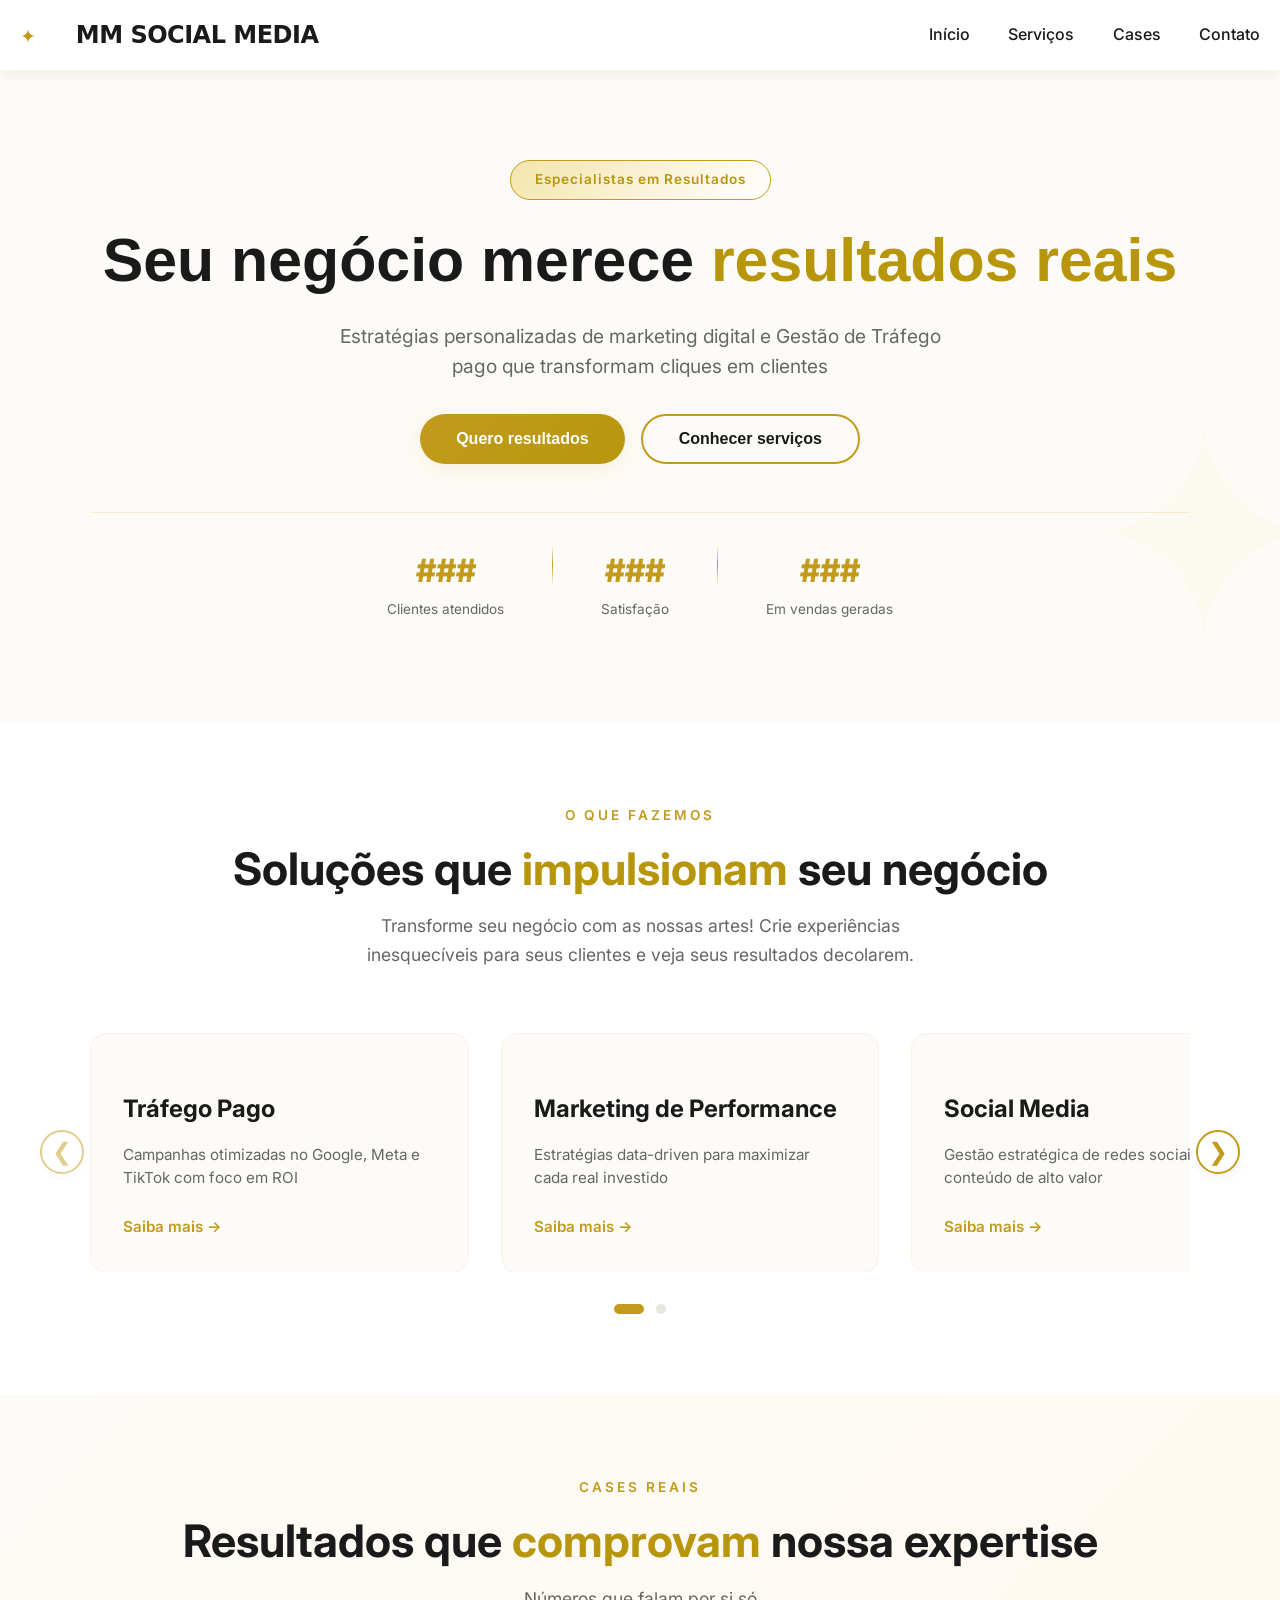
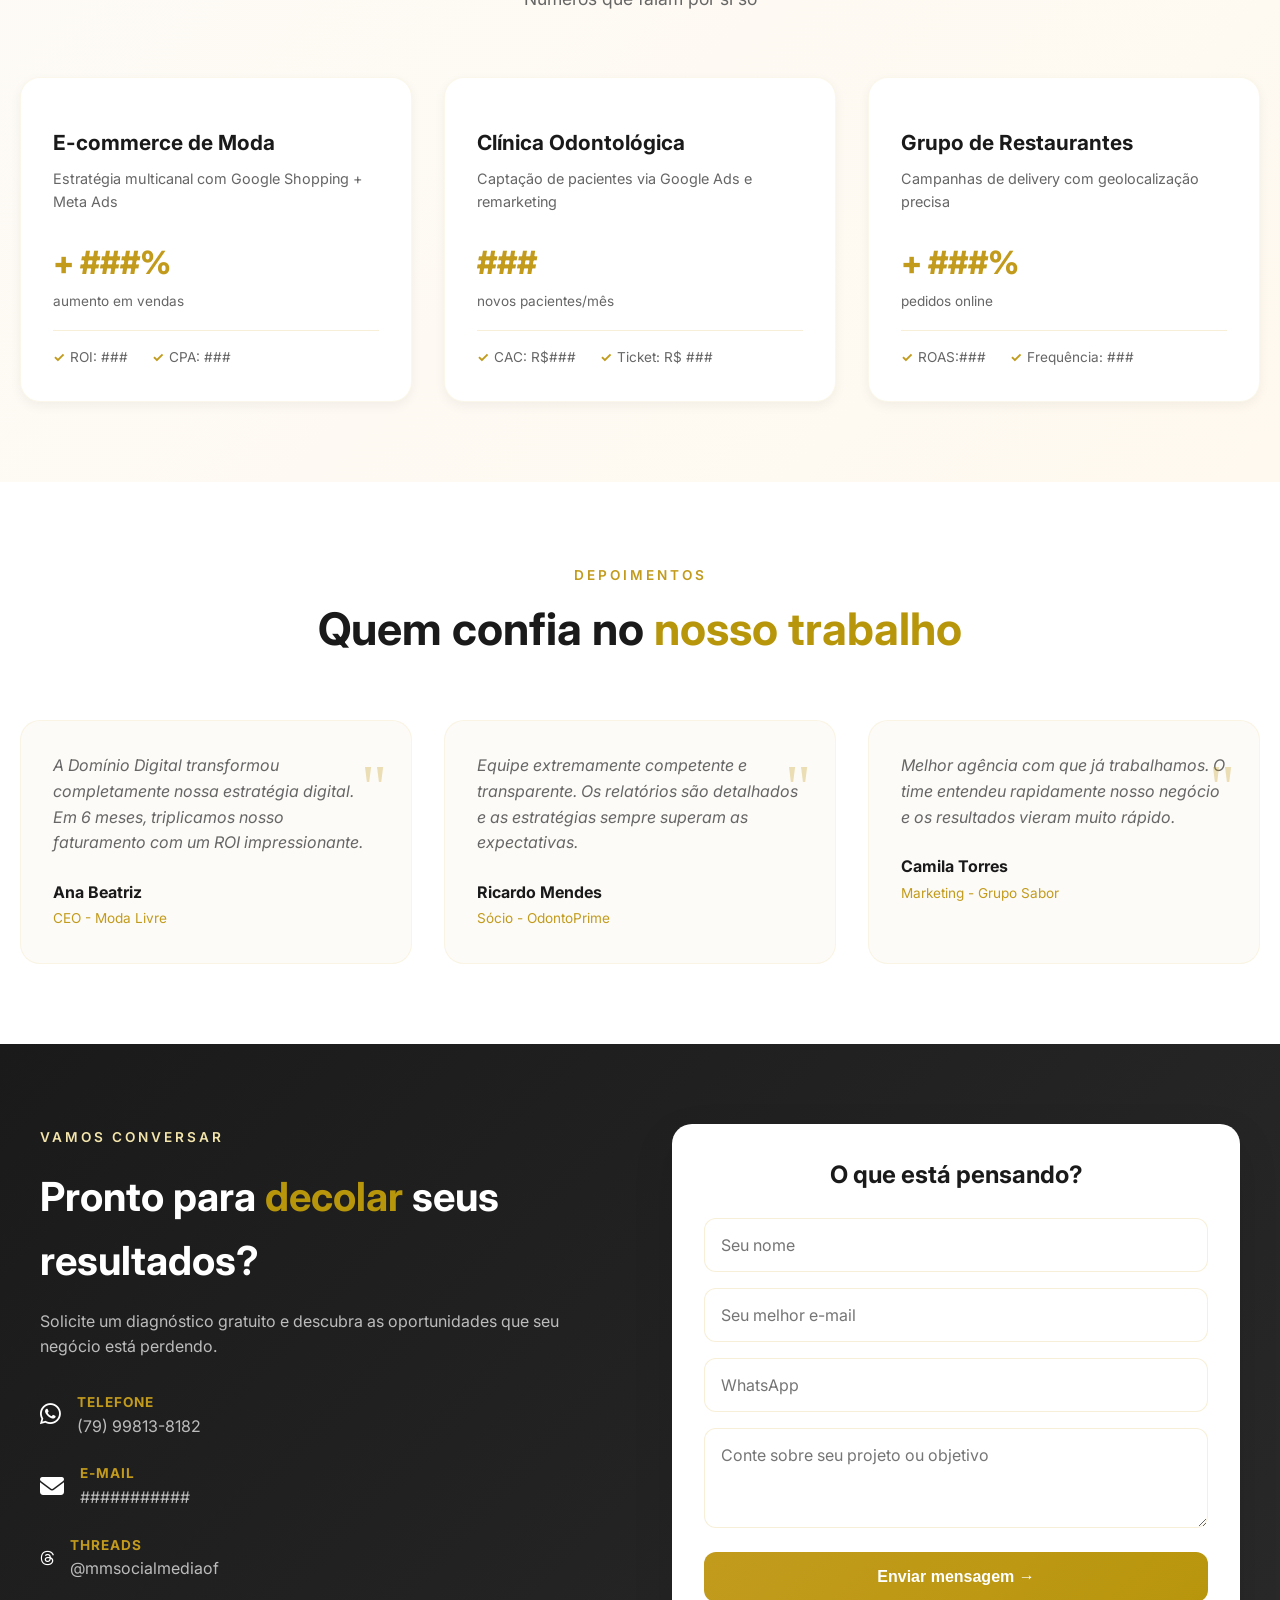
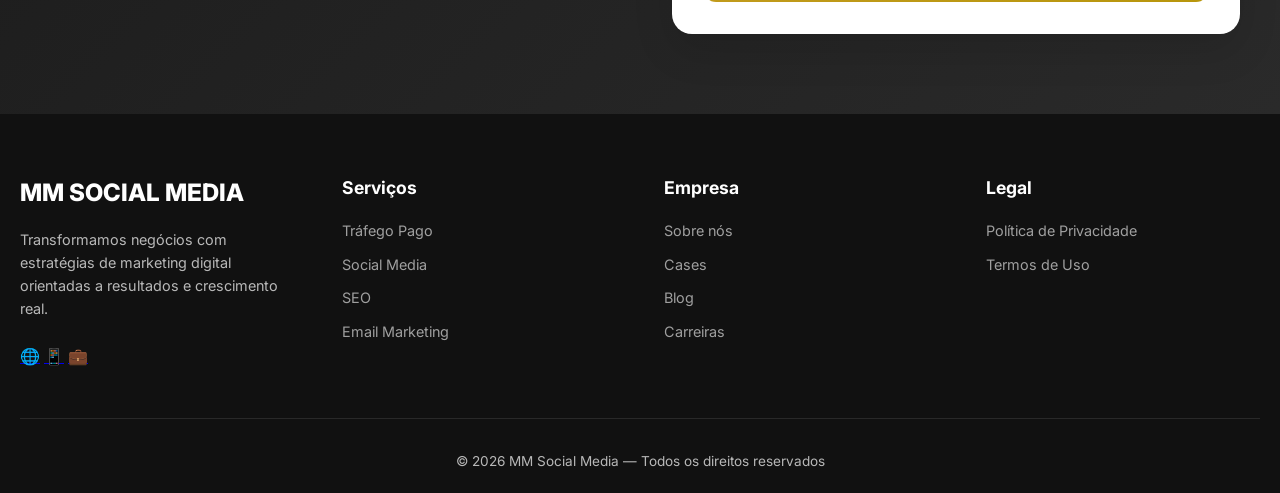
<file: index.html>
<!DOCTYPE html>
<html lang="pt-br">
<head>
    <meta charset="UTF-8">
    <meta name="robots" content="index, follow">
    <meta name="viewport" content="width=device-width, initial-scale=1.0, maximum-scale=1.0, user-scalable=yes">
    <meta name="description" content="Agência especializada em marketing digital e tráfego pago. Resultados reais para seu negócio.">
    <title>MM - Marketing Digital e Tráfego Pago</title>
    <link href="https://fonts.googleapis.com/css2?family=Inter:wght@300;400;500;600;700;800&display=swap" rel="stylesheet">
    <link rel="stylesheet" href="https://cdnjs.cloudflare.com/ajax/libs/font-awesome/6.5.0/css/all.min.css">
    <link rel="stylesheet" href="stylehome.css">
</head>
<body>
    <!-- ==================== HEADER ==================== -->
    <header>
        <nav>
            <div class="logo">
                <span class="logo-dourado">✦ </span>MM SOCIAL MEDIA
            </div>
            <ul class="nav-links">
                <li><a href="../HTML/index.html">Início</a></li>
                <li><a href="#servicos">Serviços</a></li>
                <li><a href="#cases">Cases</a></li>
                <li><a href="#contato">Contato</a></li>
            </ul>
           <button class="mobile-menu" aria-label="Abrir menu">
☰
</button>
        </nav>
    </header>

    <main>
        <!-- ==================== HERO SECTION ==================== -->
        <section id="home" class="hero">
            <div class="hero-container">
                <div class="hero-badge">
                    <span class="badge-dourado"> Especialistas em Resultados</span>
                </div>
                <h1>Seu negócio merece <span class="destaque-dourado">resultados reais</span></h1>
                <p>Estratégias personalizadas de marketing digital e Gestão de Tráfego pago que transformam cliques em clientes</p>
                <div class="hero-buttons">
                    <button class="cta-button-primary" onclick="scrollToContact()">Quero resultados</button>
                    <button class="cta-button-secondary" onclick="scrollToServices()">Conhecer serviços</button>
                </div>
                <div class="hero-stats">
                    <div class="stat">
                        <span class="stat-number">###</span>
                        <span class="stat-label">Clientes atendidos</span>
                    </div>
                    <div class="stat-divider"></div>
                    <div class="stat">
                        <span class="stat-number">###</span>
                        <span class="stat-label">Satisfação</span>
                    </div>
                    <div class="stat-divider"></div>
                    <div class="stat">
                        <span class="stat-number">###</span>
                        <span class="stat-label">Em vendas geradas</span>
                    </div>
                </div>
            </div>
        </section>

        <!-- ==================== SERVIÇOS COM CARROSSEL ==================== -->
        <section id="servicos" class="services">
            <div class="container">
                <div class="section-header">
                    <span class="section-tag">O que fazemos</span>
                    <h2 class="section-title">Soluções que <span class="destaque-dourado">impulsionam</span> seu negócio</h2>
                    <p class="section-subtitle">Transforme seu negócio com as nossas artes!
Crie experiências inesquecíveis para seus
clientes e veja seus resultados decolarem.</p>
                </div>
                
                <!-- Carrossel de Serviços -->
                <div class="services-carousel-container">
                    <button class="carousel-nav carousel-prev" aria-label="Anterior">❮</button>
                    <div class="services-carousel">
                        <div class="services-track">
                            <div class="service-card">
                                <div class="service-icon"></div>
                                <h3>Tráfego Pago</h3>
                                <p>Campanhas otimizadas no Google, Meta e TikTok com foco em ROI</p>
                                <a href="../HTML/Trafégo_pago.html" class="service-link">Saiba mais →</a>
                            </div>
                            <div class="service-card">
                                <div class="service-icon"></div>
                                <h3>Marketing de Performance</h3>
                                <p>Estratégias data-driven para maximizar cada real investido</p>
                                <a href="#" class="service-link">Saiba mais →</a>
                            </div>
                            <div class="service-card">
                                <div class="service-icon"></div>
                                <h3>Social Media</h3>
                                <p>Gestão estratégica de redes sociais com conteúdo de alto valor</p>
                                <a href="#" class="service-link">Saiba mais →</a>
                            </div>
                            <div class="service-card">
                                <div class="service-icon"></div>
                                <h3>SEO Avançado</h3>
                                <p>Posicione seu negócio no topo do Google com autoridade</p>
                                <a href="#" class="service-link">Saiba mais →</a>
                            </div>
                            <div class="service-card">
                                <div class="service-icon"></div>
                                <h3>Email Marketing</h3>
                                <p>Automações e nutrição que convertem leads em clientes</p>
                                <a href="#" class="service-link">Saiba mais →</a>
                            </div>
                            <div class="service-card">
                                <div class="service-icon"></div>
                                <h3>Consultoria Estratégica</h3>
                                <p>Análise completa do seu funil e planejamento de crescimento</p>
                                <a href="#" class="service-link">Saiba mais →</a>
                            </div>
                        </div>
                    </div>
                    <button class="carousel-nav carousel-next" aria-label="Próximo">❯</button>
                </div>
                
                <!-- Indicadores do Carrossel -->
                <div class="carousel-dots"></div>
            </div>
        </section>

        <!-- ==================== CASES DE SUCESSO ==================== -->
        <section id="cases" class="cases">
            <div class="container">
                <div class="section-header">
                    <span class="section-tag">Cases reais</span>
                    <h2 class="section-title">Resultados que <span class="destaque-dourado">comprovam</span> nossa expertise</h2>
                    <p class="section-subtitle">Números que falam por si só</p>
                </div>
                <div class="cases-grid">
                    <div class="case-card">
                        <div class="case-icon"></div>
                        <div class="case-info">
                            <h3>E-commerce de Moda</h3>
                            <p>Estratégia multicanal com Google Shopping + Meta Ads</p>
                            <div class="case-result">
                                <span class="result-number">+ ###%</span>
                                <span class="result-label">aumento em vendas</span>
                            </div>
                            <div class="case-metrics">
                                <span>ROI: ###</span>
                                <span>CPA: ###</span>
                            </div>
                        </div>
                    </div>
                    <div class="case-card">
                        <div class="case-icon"></div>
                        <div class="case-info">
                            <h3>Clínica Odontológica</h3>
                            <p>Captação de pacientes via Google Ads e remarketing</p>
                            <div class="case-result">
                                <span class="result-number">###</span>
                                <span class="result-label">novos pacientes/mês</span>
                            </div>
                            <div class="case-metrics">
                                <span>CAC: R$###</span>
                                <span>Ticket: R$ ###</span>
                            </div>
                        </div>
                    </div>
                    <div class="case-card">
                        <div class="case-icon"></div>
                        <div class="case-info">
                            <h3>Grupo de Restaurantes</h3>
                            <p>Campanhas de delivery com geolocalização precisa</p>
                            <div class="case-result">
                                <span class="result-number">+ ###%</span>
                                <span class="result-label">pedidos online</span>
                            </div>
                            <div class="case-metrics">
                                <span>ROAS:###</span>
                                <span>Frequência: ###</span>
                            </div>
                        </div>
                    </div>
                </div>
            </div>
        </section>

        <!-- ==================== DEPOIMENTOS ==================== -->
        <section class="testimonials">
            <div class="container">
                <div class="section-header">
                    <span class="section-tag">Depoimentos</span>
                    <h2 class="section-title">Quem confia no <span class="destaque-dourado">nosso trabalho</span></h2>
                </div>
                <div class="testimonials-grid">
                    <div class="testimonial-card">
                        <div class="testimonial-quote">"</div>
                        <p class="testimonial-text">A Domínio Digital transformou completamente nossa estratégia digital. Em 6 meses, triplicamos nosso faturamento com um ROI impressionante.</p>
                        <div class="testimonial-author">
                            <div class="author-info">
                                <strong>Ana Beatriz</strong>
                                <span>CEO - Moda Livre</span>
                            </div>
                        </div>
                    </div>
                    <div class="testimonial-card">
                        <div class="testimonial-quote">"</div>
                        <p class="testimonial-text">Equipe extremamente competente e transparente. Os relatórios são detalhados e as estratégias sempre superam as expectativas.</p>
                        <div class="testimonial-author">
                            <div class="author-info">
                                <strong>Ricardo Mendes</strong>
                                <span>Sócio - OdontoPrime</span>
                            </div>
                        </div>
                    </div>
                    <div class="testimonial-card">
                        <div class="testimonial-quote">"</div>
                        <p class="testimonial-text">Melhor agência com que já trabalhamos. O time entendeu rapidamente nosso negócio e os resultados vieram muito rápido.</p>
                        <div class="testimonial-author">
                            <div class="author-info">
                                <strong>Camila Torres</strong>
                                <span>Marketing - Grupo Sabor</span>
                            </div>
                        </div>
                    </div>
                </div>
            </div>
        </section>

        <!-- ==================== CONTATO ==================== -->
        <section id="contato" class="contact">
            <div class="contact-container">
                <div class="contact-content">
                    <div class="contact-info">
                        <span class="section-tag light">Vamos conversar</span>
                        <h2>Pronto para <span class="destaque-dourado">decolar</span> seus resultados?</h2>
                        
                        <p>Solicite um diagnóstico gratuito e descubra as oportunidades que seu negócio está perdendo.</p>
                        
                        <div class="contact-details">

                            <div class="contact-item">
                                <span><i class="fa-brands fa-whatsapp"></i></span>
                                <div class="telefone-click">
                                    <strong>Telefone</strong>
                                    <a style="text-decoration: none;" href="https://api.whatsapp.com/send/?phone=5579998138182&text&type=phone_number&app_absent=0&utm_source=ig"> <p class="link-click"> (79) 99813-8182</p></a>
                                </div>
                            </div>
                            <div class="contact-item">
                                <span> <i class="fa-solid fa-envelope"></i></span>
                                <div>
                                    <strong>E-mail</strong>
                                    <a style="text-decoration: none;" href="mailto:contato@dominiodigital.com?subject=Quero%20mais%20informações"> <p class="link-click"> ###########</p></a>
                                   
                                </div>
                            </div>


                             <div class="contact-item">
                                 <i class="fa-brands fa-threads" ></i>
                                <div>
                                    <strong>threads</strong>
                                    <a style="text-decoration: none;" href="https://www.threads.com/@mmsocialmediaof?xmt=AQF0RKUkJumK1eLBVpPT4HD2fEcLlvU_IyE7PnEb8QxMnLs"><p class="link-click">@mmsocialmediaof</p></a>
                                </div>
                            </div>

                          
                        </div>
                    </div>
                    <div class="contact-form-wrapper">
                        <form class="contact-form" id="contactForm">
                            <h3>O que está pensando?</h3>
                            <div class="form-group">
                                <input type="text" placeholder="Seu nome" required>
                            </div>
                            <div class="form-group">
                                <input type="email" placeholder="Seu melhor e-mail" required>
                            </div>
                            <div class="form-group">
                                <input type="tel" placeholder="WhatsApp">
                            </div>
                            <div class="form-group">
                                <textarea placeholder="Conte sobre seu projeto ou objetivo"></textarea>
                            </div>
                            <button type="submit" class="submit-btn">Enviar mensagem →</button>
                        </form>
                    </div>
                </div>
            </div>
        </section>
    </main>

    <!-- ==================== FOOTER ==================== -->
  <footer class="footer">
    <div class="footer-container">

        <!-- Logo + descrição -->
        <div class="footer-column">
            <h3 class="footer-logo">
                MM <span class="dourado">SOCIAL MEDIA</span>
            </h3>
            <p>
                Transformamos negócios com estratégias de marketing digital
                orientadas a resultados e crescimento real.
            </p>

            <div class="footer-social">
                <a href="#">🌐</a>
                <a href="#">📱</a>
                <a href="#">💼</a>
            </div>
        </div>

        <!-- Serviços -->
        <div class="footer-column">
            <h4>Serviços</h4>
            <ul>
                <li><a href="../HTML/Trafégo_pago.html">Tráfego Pago</a></li>
                <li><a href="#">Social Media</a></li>
                <li><a href="#">SEO</a></li>
                <li><a href="#">Email Marketing</a></li>
            </ul>
        </div>

        <!-- Empresa -->
        <div class="footer-column">
            <h4>Empresa</h4>
            <ul>
                <li><a href="#">Sobre nós</a></li>
                <li><a href="#">Cases</a></li>
                <li><a href="#">Blog</a></li>
                <li><a href="#">Carreiras</a></li>
            </ul>
        </div>

        <!-- Legal -->
        <div class="footer-column">
            <h4>Legal</h4>
            <ul>
                <li><a href="../HTML/Politicas de Privacidade.html">Política de Privacidade</a></li>
                <li><a href="#">Termos de Uso</a></li>
            </ul>
        </div>
    </div>

    <div class="footer-bottom">
        <p>© 2026 MM Social Media — Todos os direitos reservados</p>
    </div>
</footer>

    <script src="script.js"></script>
</body>
</html>
</file>
<file: stylehome.css>
/* ==================== RESET E VARIÁVEIS ==================== */
* {
    margin: 0;
    padding: 0;
    box-sizing: border-box;
}

:root {
    --gold-primary: #c29b1d;
    --gold-light: #F3E5AB;
    --gold-dark: #B8960C;
    --gold-gradient-start: #E6C45E;
    --gold-gradient-end: #C5A028;
    --white: #FFFFFF;
    --white-off: #FDFBF7;
    --gray-light: #F5F3EF;
    --gray-medium: #E8E5DF;
    --gray-dark: #4A4A4A;
    --text-dark: #1A1A1A;
    --text-gray: #666666;
    --shadow-sm: 0 4px 12px rgba(0,0,0,0.05);
    --shadow-md: 0 8px 24px rgba(0,0,0,0.08);
    --shadow-lg: 0 16px 40px rgba(0,0,0,0.12);
    --shadow-gold: 0 4px 20px rgba(212, 175, 55, 0.15);
}

body {
    font-family: 'Inter', 'Segoe UI', sans-serif;
    line-height: 1.6;
    color: var(--text-dark);
    background-color: var(--white-off);
    overflow-x: hidden;
}


.loader {
    position: fixed;
    inset: 0;
    background: #ffffff;
    display: flex;
    justify-content: center;
    align-items: center;
    z-index: 9999;
    transition: opacity .5s ease, visibility .5s ease;
}

.loader-circle {
    width: 45px;
    height: 45px;
    border: 3px solid rgba(255,255,255,.2);
    border-top: 3px solid gold;
    border-radius: 50%;
    animation: spin 1s linear infinite;
}

.loader.hidden {
    opacity: 0;
    visibility: hidden;
}

@keyframes spin {
    to { transform: rotate(360deg); }
}


/* ========================================================= */
/* ==================== ANIMAÇÕES SUAVES ==================== */
/* ========================================================= */

/* Fade-in ao scroll */
.fade-in {
    opacity: 0;
    transform: translateY(25px);
    transition: opacity 0.7s ease, transform 0.7s ease;
}

.fade-in.visible {
    opacity: 1;
    transform: translateY(0);
}

/* Hover mais suave nos cards */
.service-card,
.case-card,
.testimonial-card {
    transition: transform 0.35s ease, box-shadow 0.35s ease;
}

/* Ícones com micro animação */
.service-icon {
    transition: transform 0.35s ease;
}

.service-card:hover .service-icon {
    transform: scale(1.08) rotate(2deg);
}

/* Botões mais suaves */
.cta-button-primary,
.cta-button-secondary,
.submit-btn {
    transition: all 0.3s ease;
}

.cta-button-primary:active,
.cta-button-secondary:active,
.submit-btn:active {
    transform: scale(0.97);
}

/* Menu mais fluido */
.nav-links a {
    transition: color 0.3s ease, transform 0.2s ease;
}

.nav-links a:hover {
    transform: translateY(-2px);
}

/* Header animação scroll */
header {
    transition: all 0.3s ease;
}

header.scrolled {
    box-shadow: var(--shadow-md);
    backdrop-filter: blur(14px);
}

/* Hero entrada suave */
.hero h1 {
    animation: fadeUp 0.8s ease forwards;
}

.hero p {
    animation: fadeUp 0.8s ease forwards;
    animation-delay: 0.2s;
}

.hero-buttons {
    animation: fadeUp 0.8s ease forwards;
    animation-delay: 0.4s;
}

/* Estatísticas animação */
.stat-number {
    transition: transform 0.3s ease;
}

.stat:hover .stat-number {
    transform: scale(1.12);
}

/* Carrossel mais suave */
.services-track {
    transition: transform 0.6s cubic-bezier(0.22, 1, 0.36, 1);
}

/* Keyframes */
@keyframes fadeUp {
    from {
        opacity: 0;
        transform: translateY(25px);
    }
    to {
        opacity: 1;
        transform: translateY(0);
    }
}

.container {
    width: 100%;
    max-width: 1280px;
    margin: 0 auto;
    padding: 0 20px;
}

/* ==================== TIPOGRAFIA RESPONSIVA ==================== */
.destaque-dourado {
    color: var(--gold-dark);
    position: relative;
    display: inline-block;
}

.section-tag {
    display: inline-block;
    font-size: clamp(0.75rem, 3vw, 0.85rem);
    text-transform: uppercase;
    letter-spacing: 3px;
    color: var(--gold-primary);
    font-weight: 600;
    margin-bottom: 1rem;
}

.section-tag.light {
    color: var(--gold-light);
}

.section-header {
    text-align: center;
    margin-bottom: clamp(2rem, 5vw, 4rem);
}

.section-title {
    font-size: clamp(1.8rem, 5vw, 2.8rem);
    font-weight: 700;
    margin-bottom: 1rem;
    color: var(--text-dark);
    line-height: 1.2;
}

.section-subtitle {
    font-size: clamp(0.9rem, 3vw, 1.1rem);
    color: var(--text-gray);
    max-width: 600px;
    margin: 0 auto;
}

/* ==================== HEADER RESPONSIVO ==================== */
header {
    background: rgba(255, 255, 255, 0.98);
    backdrop-filter: blur(10px);
    box-shadow: var(--shadow-sm);
    position: fixed;
    width: 100%;
    top: 0;
    z-index: 1000;
    border-bottom: 1px solid rgba(212, 175, 55, 0.1);
}

nav {
    width: 100%;
    max-width: 1280px;
    margin: 0 auto;
    padding: 1rem 20px;
    display: flex;
    justify-content: space-between;
    align-items: center;
}

.logo-dourado{
    margin-right: 34px;

}

.logo {
    font-size: clamp(1.2rem, 4vw, 1.5rem);
    font-weight: 800;
    color: var(--text-dark);
    letter-spacing: -0.5px;
    font-family:'Montserrat', sans
}

.logo-dourado {
    color: var(--gold-primary);
    font-size: clamp(1rem, 3vw, 1.2rem);
}

.nav-links {
    display: flex;
    list-style: none;
    gap: clamp(1rem, 3vw, 2.5rem);
}

.nav-links a {
    text-decoration: none;
    color: var(--text-dark);
    font-weight: 500;
    transition: color 0.3s;
    position: relative;
    font-size: clamp(0.9rem, 2.5vw, 1rem);
}

.nav-links a::after {
    content: '';
    position: absolute;
    bottom: -5px;
    left: 0;
    width: 0;
    height: 2px;
    background: linear-gradient(90deg, var(--gold-primary), var(--gold-light));
    transition: width 0.3s;
}

.nav-links a:hover::after,
.nav-links a.active::after {
    width: 100%;
}

.nav-links a:hover,
.nav-links a.active {
    color: var(--gold-primary);
}

.mobile-menu {
    display: none;
    font-size: 1.8rem;
    cursor: pointer;
    background: none;
    border: none;
    color: var(--text-dark);
}

/* ==================== HERO RESPONSIVO ==================== */
.hero {
    background: linear-gradient(135deg, #030303 0%,  100%);
    padding: clamp(100px, 15vw, 160px) 20px clamp(60px, 8vw, 100px);
    position: relative;
    overflow: hidden;
}

.hero::before {
    content: '✦';
    position: absolute;
    font-size: clamp(150px, 30vw, 300px);
    color: rgba(212, 175, 55, 0.03);
    bottom: -50px;
    right: -50px;
    pointer-events: none;
}

.hero-container {
    width: 100%;
    max-width: 1100px;
    margin: 0 auto;
    text-align: center;
    position: relative;
    z-index: 1;
}

.hero-badge {
    margin-bottom: 1.5rem;
}

.badge-dourado {
    display: inline-block;
    padding: 0.5rem 1.5rem;
    background: linear-gradient(135deg, var(--gold-light), var(--white));
    border: 1px solid var(--gold-primary);
    border-radius: 50px;
    font-size: clamp(0.7rem, 2.5vw, 0.85rem);
    font-weight: 600;
    color: var(--gold-dark);
    letter-spacing: 1px;
}

.hero h1 {
    font-size: clamp(2rem, 6vw, 3.8rem);
    font-weight: 800;
    line-height: 1.2;
    margin-bottom: 1.5rem;
    color: var(--text-dark);
    font-family: Verdana, Geneva, Tahoma, sans-serif;
}

.hero p {
    font-size: clamp(1rem, 3vw, 1.2rem);
    color: var(--text-gray);
    max-width: 650px;
    margin: 0 auto 2rem;
}

.hero-buttons {
    display: flex;
    gap: 1rem;
    justify-content: center;
    margin-bottom: 3rem;
    flex-wrap: wrap;
}

.cta-button-primary,
.cta-button-secondary {
    padding: clamp(12px, 3vw, 14px) clamp(24px, 5vw, 36px);
    font-size: clamp(0.9rem, 2.5vw, 1rem);
}

.cta-button-primary {
    background: linear-gradient(135deg, var(--gold-primary), var(--gold-dark));
    color: var(--white);
    border: none;
    font-weight: 600;
    border-radius: 50px;
    cursor: pointer;
    transition: all 0.3s;
    box-shadow: var(--shadow-gold);
}

.cta-button-primary:hover {
    transform: translateY(-2px);
    box-shadow: 0 8px 30px rgba(212, 175, 55, 0.3);
}

.cta-button-secondary {
    background: transparent;
    color: var(--text-dark);
    border: 2px solid var(--gold-primary);
    font-weight: 600;
    border-radius: 50px;
    cursor: pointer;
    transition: all 0.3s;
}

.cta-button-secondary:hover {
    background: var(--gold-primary);
    color: var(--white);
    transform: translateY(-2px);
}

.hero-stats {
    display: flex;
    justify-content: center;
    gap: clamp(1.5rem, 5vw, 3rem);
    padding-top: 2rem;
    border-top: 1px solid rgba(212, 175, 55, 0.2);
    flex-wrap: wrap;
}

.stat {
    text-align: center;
}

.stat-number {
    display: block;
    font-size: clamp(1.5rem, 4vw, 2rem);
    font-weight: 800;
    color: var(--gold-primary);
}

.stat-label {
    font-size: clamp(0.75rem, 2.5vw, 0.85rem);
    color: var(--text-gray);
}

.stat-divider {
    width: 1px;
    height: 40px;
    background: linear-gradient(to bottom, transparent, var(--gold-primary), transparent);
}

/* ==================== CARROSSEL DE SERVIÇOS ==================== */
.services {
    padding: clamp(50px, 8vw, 80px) 0;
    background: var(--white);
    overflow: hidden;
}

.services-carousel-container {
    position: relative;
    max-width: 1200px;
    margin: 0 auto;
    padding: 0 50px;
}

.services-carousel {
    overflow: hidden;
    scroll-behavior: smooth;
    cursor: grab;
}

.services-carousel:active {
    cursor: grabbing;
}

.services-track {
    display: flex;
    gap: 2rem;
    transition: transform 0.5s cubic-bezier(0.4, 0, 0.2, 1);
    will-change: transform;
}

.service-card {
    flex: 0 0 calc(33.333% - 1.33rem);
    min-width: 280px;
    background: var(--white-off);
    padding: clamp(1.5rem, 4vw, 2rem);
    border-radius: 16px;
    transition: all 0.3s;
    border: 1px solid rgba(212, 175, 55, 0.1);
    position: relative;
    overflow: hidden;
}

.service-card::before {
    content: '';
    position: absolute;
    top: 0;
    left: 0;
    width: 100%;
    height: 4px;
    background: linear-gradient(90deg, var(--gold-primary), transparent);
    transform: scaleX(0);
    transition: transform 0.3s;
}

.service-card:hover::before {
    transform: scaleX(1);
}

.service-card:hover {
    transform: translateY(-8px);
    box-shadow: var(--shadow-md);
    border-color: rgba(212, 175, 55, 0.3);
}

.service-icon {
    font-size: clamp(2.5rem, 6vw, 3rem);
    margin-bottom: 1.5rem;
}

.service-card h3 {
    font-size: clamp(1.2rem, 4vw, 1.5rem);
    margin-bottom: 1rem;
    color: var(--text-dark);
}

.service-card p {
    color: var(--text-gray);
    margin-bottom: 1.5rem;
    line-height: 1.5;
    font-size: clamp(0.85rem, 2.5vw, 0.95rem);
}

.service-link {
    color: var(--gold-primary);
    text-decoration: none;
    font-weight: 600;
    transition: all 0.3s;
    display: inline-flex;
    align-items: center;
    gap: 0.5rem;
    font-size: clamp(0.85rem, 2.5vw, 0.95rem);
}

/* Botões de Navegação do Carrossel */
.carousel-nav {
    position: absolute;
    top: 50%;
    transform: translateY(-50%);
    width: 44px;
    height: 44px;
    background: var(--white);
    border: 2px solid var(--gold-primary);
    border-radius: 50%;
    cursor: pointer;
    font-size: 1.5rem;
    color: var(--gold-primary);
    display: flex;
    align-items: center;
    justify-content: center;
    transition: all 0.3s;
    z-index: 10;
    box-shadow: var(--shadow-sm);
}

.carousel-nav:hover {
    background: var(--gold-primary);
    color: var(--white);
    transform: translateY(-50%) scale(1.1);
}

.carousel-prev {
    left: 0;
}

.carousel-next {
    right: 0;
}

/* Indicadores/Dots do Carrossel */
.carousel-dots {
    display: flex;
    justify-content: center;
    gap: 0.75rem;
    margin-top: 2rem;
}

.dot {
    width: 10px;
    height: 10px;
    border-radius: 50%;
    background: var(--gray-medium);
    cursor: pointer;
    transition: all 0.3s;
}

.dot.active {
    width: 30px;
    border-radius: 5px;
    background: var(--gold-primary);
}

.dot:hover {
    background: var(--gold-light);
}

/* ==================== CASES RESPONSIVO ==================== */
.cases {
    padding: clamp(50px, 8vw, 80px) 0;
    background: linear-gradient(135deg, var(--white-off), #FFF9EF);
}

.cases-grid {
    display: grid;
    grid-template-columns: repeat(auto-fit, minmax(300px, 1fr));
    gap: clamp(1.5rem, 3vw, 2rem);
}

.case-card {
    background: var(--white);
    border-radius: 20px;
    padding: clamp(1.5rem, 4vw, 2rem);
    transition: all 0.3s;
    box-shadow: var(--shadow-sm);
    border: 1px solid rgba(212, 175, 55, 0.1);
}

.case-card:hover {
    transform: translateY(-5px);
    box-shadow: var(--shadow-lg);
    border-color: rgba(212, 175, 55, 0.2);
}

.case-icon {
    font-size: clamp(2rem, 5vw, 2.5rem);
    margin-bottom: 1rem;
}

.case-info h3 {
    font-size: clamp(1.1rem, 3.5vw, 1.3rem);
    margin-bottom: 0.5rem;
}

.case-info p {
    color: var(--text-gray);
    margin-bottom: 1.5rem;
    font-size: clamp(0.85rem, 2.5vw, 0.9rem);
}

.case-result {
    margin-bottom: 1rem;
    padding-bottom: 1rem;
    border-bottom: 1px solid rgba(212, 175, 55, 0.2);
}

.result-number {
    font-size: clamp(1.5rem, 5vw, 2rem);
    font-weight: 800;
    color: var(--gold-primary);
    display: block;
}

.result-label {
    font-size: clamp(0.75rem, 2.5vw, 0.85rem);
    color: var(--text-gray);
}

.case-metrics {
    display: flex;
    gap: 1.5rem;
    font-size: clamp(0.75rem, 2.5vw, 0.85rem);
    color: var(--text-gray);
    flex-wrap: wrap;
}

.case-metrics span {
    display: flex;
    align-items: center;
    gap: 0.3rem;
}

.case-metrics span::before {
    content: '✓';
    color: var(--gold-primary);
    font-weight: bold;
}

/* ==================== DEPOIMENTOS RESPONSIVO ==================== */
.testimonials {
    padding: clamp(50px, 8vw, 80px) 0;
    background: var(--white);
}

.testimonials-grid {
    display: grid;
    grid-template-columns: repeat(auto-fit, minmax(280px, 1fr));
    gap: clamp(1.5rem, 3vw, 2rem);
}

.testimonial-card {
    background: var(--white-off);
    padding: clamp(1.5rem, 4vw, 2rem);
    border-radius: 20px;
    position: relative;
    transition: all 0.3s;
    border: 1px solid rgba(212, 175, 55, 0.1);
}

.testimonial-card:hover {
    transform: translateY(-5px);
    box-shadow: var(--shadow-md);
}

.testimonial-quote {
    font-size: clamp(3rem, 8vw, 4rem);
    color: var(--gold-primary);
    opacity: 0.3;
    position: absolute;
    top: 1rem;
    right: 1.5rem;
    font-family: serif;
}

.testimonial-text {
    font-size: clamp(0.9rem, 2.5vw, 1rem);
    line-height: 1.6;
    color: var(--text-gray);
    margin-bottom: 1.5rem;
    font-style: italic;
}

.testimonial-author {
    display: flex;
    align-items: center;
    gap: 1rem;
}

.author-info strong {
    display: block;
    color: var(--text-dark);
    font-size: clamp(0.9rem, 2.5vw, 1rem);
}

.author-info span {
    font-size: clamp(0.75rem, 2.5vw, 0.85rem);
    color: var(--gold-primary);
}

/* ==================== CONTATO RESPONSIVO ==================== */
.contact {
    background: linear-gradient(135deg, #1A1A1A 0%, #2A2A2A 100%);
    color: var(--white);
    padding: clamp(50px, 8vw, 80px) 20px;
    position: relative;
    overflow: hidden;
}

.contact::before {
    content: '';
    position: absolute;
    font-size: clamp(200px, 40vw, 400px);
    color: rgba(212, 175, 55, 0.03);
    bottom: -100px;
    left: -100px;
    pointer-events: none;
}

.contact-container {
    width: 100%;
    max-width: 1200px;
    margin: 0 auto;
    position: relative;
    z-index: 1;
}

.contact-content {
    display: grid;
    grid-template-columns: repeat(auto-fit, minmax(280px, 1fr));
    gap: clamp(2rem, 5vw, 4rem);
    align-items: start;
}

.contact-info h2 {
    font-size: clamp(1.8rem, 5vw, 2.5rem);
    margin-bottom: 1rem;
}

.contact-info p {
    color: rgba(255, 255, 255, 0.7);
    margin-bottom: 2rem;
    font-size: clamp(0.9rem, 2.5vw, 1rem);
}

.contact-details {
    display: flex;
    flex-direction: column;
    gap: 1.5rem;
}

.contact-item {
    display: flex;
    align-items: center;
    gap: 1rem;
    flex-wrap: wrap;
}

.link-click {
  text-decoration: none;
  color: #e2e8f0;
  position: relative;
  transition: 0.25s ease;
}

.link-click::after {
  content: "";
  position: absolute;
  left: 0;
  bottom: -2px;
  width: 0%;
  height: 2px;
  background: hsl(0, 0%, 100%);
  transition: 0.25s ease;
}

.link-click:hover {
  color: #fafafa;
}

.link-click:hover::after {
  width: 100%;}





.contact-item span:first-child {
    font-size: clamp(1.2rem, 4vw, 1.5rem);
}

.contact-item strong {
    display: block;
    font-size: clamp(0.75rem, 2.5vw, 0.85rem);
    text-transform: uppercase;
    letter-spacing: 1px;
    color: var(--gold-primary);
}

.contact-item p {
    margin: 0;
    font-size: clamp(0.85rem, 2.5vw, 1rem);
}


.contact-form-wrapper {
    background: var(--white);
    padding: clamp(1.5rem, 4vw, 2rem);
    border-radius: 20px;
    box-shadow: var(--shadow-lg);
}

.contact-form-wrapper h3 {
    color: var(--text-dark);
    font-size: clamp(1.2rem, 4vw, 1.5rem);
    margin-bottom: 1.5rem;
    text-align: center;
}

.form-group {
    margin-bottom: 1rem;
}

.contact-form input,
.contact-form textarea {
    width: 100%;
    padding: clamp(0.8rem, 3vw, 1rem);
    border: 1px solid rgba(212, 175, 55, 0.2);
    border-radius: 12px;
    font-family: inherit;
    font-size: clamp(0.85rem, 2.5vw, 1rem);
    transition: all 0.3s;
}

.contact-form input:focus,
.contact-form textarea:focus {
    outline: none;
    border-color: var(--gold-primary);
    box-shadow: 0 0 0 3px rgba(212, 175, 55, 0.1);
}

.contact-form textarea {
    resize: vertical;
    min-height: 100px;
}

.submit-btn {
    width: 100%;
    background: linear-gradient(135deg, var(--gold-primary), var(--gold-dark));
    color: var(--white);
    border: none;
    padding: clamp(0.8rem, 3vw, 1rem);
    border-radius: 12px;
    font-size: clamp(0.9rem, 2.5vw, 1rem);
    font-weight: 600;
    cursor: pointer;
    transition: all 0.3s;
}

/* ==================== FOOTER RESPONSIVO ==================== */
footer {
    background: #111111;
    color: rgba(255, 255, 255, 0.7);
    padding: clamp(40px, 8vw, 60px) 20px 20px;
}

.footer-container {
    width: 100%;
    max-width: 1280px;
    margin: 0 auto;
    display: grid;
    grid-template-columns: repeat(auto-fit, minmax(200px, 1fr));
    gap: clamp(2rem, 4vw, 3rem);
    margin-bottom: 3rem;
}

.footer-logo {
    font-size: clamp(1.2rem, 4vw, 1.5rem);
    font-weight: 800;
    margin-bottom: 1rem;
    color: var(--white);
}

.footer-column p {
    line-height: 1.6;
    margin-bottom: 1.5rem;
    font-size: clamp(0.85rem, 2.5vw, 0.9rem);
}

.social-links {
    display: flex;
    gap: 1rem;
    flex-wrap: wrap;
}

.social-links a {
    color: var(--white);
    text-decoration: none;
    font-size: clamp(1.1rem, 3vw, 1.2rem);
    transition: color 0.3s;
}

.social-links a:hover {
    color: var(--gold-primary);
}

.footer-column h4 {
    color: var(--white);
    margin-bottom: 1rem;
    font-size: clamp(1rem, 3vw, 1.1rem);
}

.footer-column ul {
    list-style: none;
}

.footer-column ul li {
    margin-bottom: 0.5rem;
}

.footer-column ul li a {
    color: rgba(255, 255, 255, 0.6);
    text-decoration: none;
    transition: color 0.3s;
    font-size: clamp(0.85rem, 2.5vw, 0.9rem);
}

.footer-column ul li a:hover {
    color: var(--gold-primary);
}

.footer-bottom {
    text-align: center;
    padding-top: 2rem;
    border-top: 1px solid rgba(255, 255, 255, 0.1);
    font-size: clamp(0.75rem, 2.5vw, 0.85rem);
}

/* ==================== MEDIA QUERIES ==================== */
/* Tablet */
@media (max-width: 968px) {
    .service-card {
        flex: 0 0 calc(50% - 1rem);
    }
    
    .services-carousel-container {
        padding: 0 40px;
    }
}

/* Mobile */
@media (max-width: 768px) {
    .nav-links {
        display: none;
        position: absolute;
        top: 100%;
        left: 0;
        right: 0;
        background: var(--white);
        flex-direction: column;
        padding: 2rem;
        text-align: center;
        gap: 1.5rem;
        box-shadow: var(--shadow-md);
        border-top: 1px solid rgba(212, 175, 55, 0.2);
    }
    
    .nav-links.active {
        display: flex;
    }
    
    .mobile-menu {
        display: block;
    }
    
    .service-card {
        flex: 0 0 calc(100% - 0rem);
    }
    
    .services-carousel-container {
        padding: 0 30px;
    }
    
    .carousel-nav {
        width: 36px;
        height: 36px;
        font-size: 1.2rem;
    }
    
    .hero-stats {
        flex-direction: column;
        align-items: center;
        gap: 1.5rem;
    }
    
    .stat-divider {
        display: none;
    }
    
    .hero-buttons {
        flex-direction: column;
        align-items: center;
    }
    
    .cta-button-primary,
    .cta-button-secondary {
        width: 100%;
        max-width: 280px;
    }
    
    .contact-item {
        flex-direction: column;
        text-align: center;
    }

  


}

/* Mobile pequeno */
@media (max-width: 480px) {
    .container {
        padding: 0 16px;
    }
    
    .services-carousel-container {
        padding: 0 20px;
    }
    
    .carousel-nav {
        width: 32px;
        height: 32px;
        font-size: 1rem;
    }
    
    .service-card {
        min-width: 260px;
    }
    
    .case-metrics {
        flex-direction: column;
        gap: 0.5rem;
    }
    
    .footer-container {
        text-align: center;
    }
    
    .social-links {
        justify-content: center;
    }
}

/* Desktop Grande */
@media (min-width: 1440px) {
    .container,
    nav,
    .hero-container,
    .contact-container,
    .footer-container {
        max-width: 1400px;
    }
}
</file>
